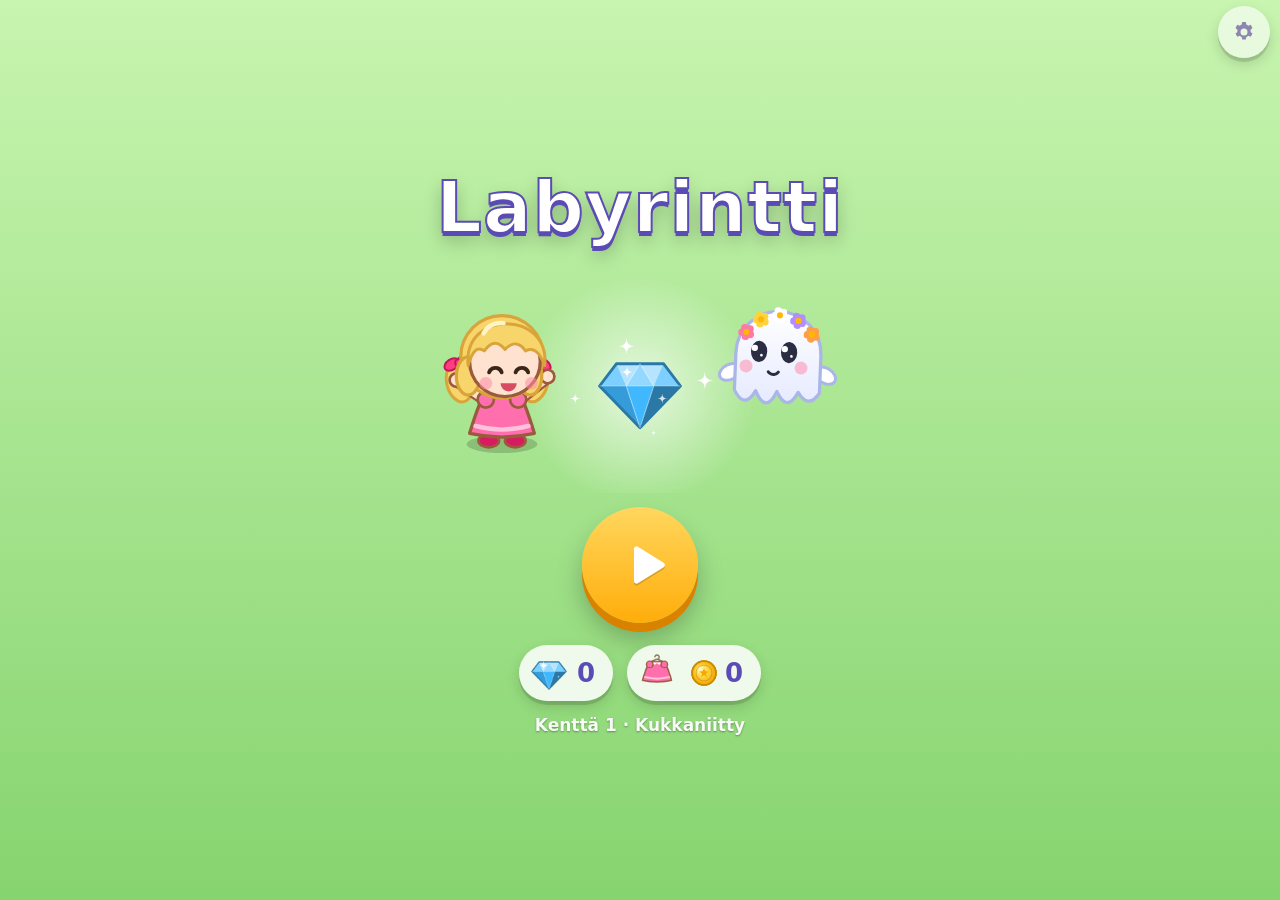
<file: index.html>
<!DOCTYPE html>
<html lang="fi">
<head>
  <meta charset="utf-8">
  <meta name="viewport" content="width=device-width, initial-scale=1, maximum-scale=1, user-scalable=no, viewport-fit=cover">
  <title>Labyrintti</title>
  <meta name="description" content="Leian labyrinttipeli: kerää avaimet, avaa ovi ja löydä haamun timantti.">
  <meta name="theme-color" content="#86d46f">
  <meta name="mobile-web-app-capable" content="yes">
  <meta name="apple-mobile-web-app-capable" content="yes">
  <meta name="apple-mobile-web-app-status-bar-style" content="black-translucent">
  <meta name="apple-mobile-web-app-title" content="Labyrintti">
  <link rel="manifest" href="manifest.webmanifest">
  <link rel="icon" type="image/png" sizes="192x192" href="icons/icon-192.png">
  <link rel="apple-touch-icon" href="icons/apple-touch-icon.png">
  <link rel="stylesheet" href="css/style.css">
</head>
<body>
  <canvas id="game" aria-label="Labyrintti"></canvas>
  <div id="safe-probe" aria-hidden="true"></div>

  <!-- Pelin aikana: kotinappi ja vanhempien valikko -->
  <div id="hud" class="hidden">
    <button id="btn-home" class="round-btn hud-left" aria-label="Alkuun">
      <svg viewBox="0 0 48 48" aria-hidden="true"><path d="M8 23 24 9l16 14" fill="none" stroke="currentColor" stroke-width="5" stroke-linecap="round" stroke-linejoin="round"/><path d="M13 21v17h8v-9h6v9h8V21" fill="currentColor"/></svg>
    </button>
    <button class="round-btn parent-btn hud-right" aria-label="Vanhemmille (pidä pohjassa)">
      <svg viewBox="0 0 48 48" aria-hidden="true"><path fill="currentColor" d="M27.6 4l1 5.1a15.6 15.6 0 0 1 3.9 2.3l4.9-1.7 3.6 6.2-3.9 3.4a15.6 15.6 0 0 1 0 4.5l3.9 3.4-3.6 6.2-4.9-1.7a15.6 15.6 0 0 1-3.9 2.3l-1 5.1h-7.2l-1-5.1a15.6 15.6 0 0 1-3.9-2.3l-4.9 1.7-3.6-6.2 3.9-3.4a15.6 15.6 0 0 1 0-4.5l-3.9-3.4 3.6-6.2 4.9 1.7a15.6 15.6 0 0 1 3.9-2.3l1-5.1zM24 17a7 7 0 1 0 0 14 7 7 0 0 0 0-14z"/></svg>
      <svg class="ring" viewBox="0 0 48 48" aria-hidden="true"><circle cx="24" cy="24" r="22"/></svg>
    </button>
  </div>

  <!-- Aloitusnäyttö -->
  <section id="screen-start" class="screen">
    <button class="round-btn parent-btn corner-right" aria-label="Vanhemmille (pidä pohjassa)">
      <svg viewBox="0 0 48 48" aria-hidden="true"><path fill="currentColor" d="M27.6 4l1 5.1a15.6 15.6 0 0 1 3.9 2.3l4.9-1.7 3.6 6.2-3.9 3.4a15.6 15.6 0 0 1 0 4.5l3.9 3.4-3.6 6.2-4.9-1.7a15.6 15.6 0 0 1-3.9 2.3l-1 5.1h-7.2l-1-5.1a15.6 15.6 0 0 1-3.9-2.3l-4.9 1.7-3.6-6.2 3.9-3.4a15.6 15.6 0 0 1 0-4.5l-3.9-3.4 3.6-6.2 4.9 1.7a15.6 15.6 0 0 1 3.9-2.3l1-5.1zM24 17a7 7 0 1 0 0 14 7 7 0 0 0 0-14z"/></svg>
      <svg class="ring" viewBox="0 0 48 48" aria-hidden="true"><circle cx="24" cy="24" r="22"/></svg>
    </button>
    <h1 class="title">Labyrintti</h1>
    <canvas id="start-art" aria-hidden="true"></canvas>
    <button id="btn-play" class="big-btn pulse" aria-label="Pelaa">
      <svg viewBox="0 0 48 48" aria-hidden="true"><path d="M17 11.5v25a2 2 0 0 0 3 1.7l20-12.5a2 2 0 0 0 0-3.4l-20-12.5a2 2 0 0 0-3 1.7z" fill="currentColor"/></svg>
    </button>
    <div class="start-row">
      <button id="btn-treasure" class="chip-btn" aria-label="Aarrearkku">
        <canvas id="chip-diamond" width="64" height="64" aria-hidden="true"></canvas>
        <span id="diamond-count">0</span>
      </button>
      <button id="btn-wardrobe" class="chip-btn" aria-label="Vaatekaappi">
        <canvas id="chip-dress" width="64" height="64" aria-hidden="true"></canvas>
        <canvas id="chip-coin" class="coin-icon" width="64" height="64" aria-hidden="true"></canvas>
        <span id="coin-count">0</span>
      </button>
    </div>
    <div class="level-label" id="start-level"></div>
  </section>

  <!-- Aarrearkku -->
  <section id="screen-treasure" class="screen hidden">
    <button id="btn-treasure-back" class="round-btn corner-left" aria-label="Takaisin">
      <svg viewBox="0 0 48 48" aria-hidden="true"><path d="M29 10 15 24l14 14" fill="none" stroke="currentColor" stroke-width="6" stroke-linecap="round" stroke-linejoin="round"/></svg>
    </button>
    <h2 class="title small">Aarteet</h2>
    <div class="treasure-stats" id="treasure-stats"></div>
    <div id="treasure-grid"></div>
  </section>

  <!-- Vaatekaappi: mekot ostetaan kolikoilla -->
  <section id="screen-wardrobe" class="screen hidden">
    <button id="btn-wardrobe-back" class="round-btn corner-left" aria-label="Takaisin">
      <svg viewBox="0 0 48 48" aria-hidden="true"><path d="M29 10 15 24l14 14" fill="none" stroke="currentColor" stroke-width="6" stroke-linecap="round" stroke-linejoin="round"/></svg>
    </button>
    <div class="wallet" aria-label="Kolikot">
      <canvas id="wallet-coin" class="coin-icon" width="64" height="64" aria-hidden="true"></canvas>
      <span id="wallet-value">0</span>
    </div>
    <div class="wardrobe-top">
      <canvas id="wardrobe-preview" aria-hidden="true"></canvas>
      <div class="wardrobe-side">
        <div class="dress-name" id="dress-name"></div>
        <button id="btn-dress-action" class="action-btn"></button>
        <div id="dress-progress" class="dress-progress hidden">
          <div class="bar"><i id="dress-progress-fill"></i></div>
          <div class="progress-text"><canvas class="coin-icon" width="64" height="64" aria-hidden="true"></canvas><span id="dress-progress-text"></span></div>
        </div>
      </div>
    </div>
    <div id="dress-grid"></div>
  </section>

  <!-- Kentän läpäisy -->
  <section id="screen-celebrate" class="screen overlay hidden">
    <div class="celebrate-card">
      <canvas id="celebrate-art" aria-hidden="true"></canvas>
      <div id="celebrate-coins" class="coin-row"></div>
      <button id="btn-next" class="big-btn pulse" aria-label="Seuraava kenttä">
        <svg viewBox="0 0 48 48" aria-hidden="true"><path d="M17 11.5v25a2 2 0 0 0 3 1.7l20-12.5a2 2 0 0 0 0-3.4l-20-12.5a2 2 0 0 0-3 1.7z" fill="currentColor"/></svg>
      </button>
    </div>
  </section>

  <!-- Vanhempien valikko (avautuu rataspainiketta pohjassa pitämällä) -->
  <section id="screen-parent" class="screen overlay hidden">
    <div class="panel">
      <h2>Vanhemmille</h2>
      <div class="row">
        <span>Kenttä</span>
        <div class="stepper">
          <button id="lvl-minus" class="text-btn" aria-label="Edellinen kenttä">−</button>
          <span id="lvl-value">1</span>
          <button id="lvl-plus" class="text-btn" aria-label="Seuraava kenttä">+</button>
        </div>
      </div>
      <p class="muted" id="lvl-world"></p>
      <p class="muted small">Peli alkaa aina kentästä 1, kun se avataan uudelleen. Timantit ja kolikot säilyvät.</p>
      <button id="btn-play-level" class="text-btn primary">Pelaa tätä kenttää</button>
      <div class="row">
        <span>Vaikein kenttä</span>
        <div class="stepper">
          <button id="cap-minus" class="text-btn" aria-label="Laske vaikeinta kenttää">−</button>
          <span id="cap-value">Ei rajaa</span>
          <button id="cap-plus" class="text-btn" aria-label="Nosta vaikeinta kenttää">+</button>
        </div>
      </div>
      <p class="muted small" id="cap-info"></p>
      <label class="toggle"><input type="checkbox" id="opt-sound"><span>Äänet</span></label>
      <label class="toggle"><input type="checkbox" id="opt-music"><span>Taustamusiikki</span></label>
      <button id="btn-reset" class="text-btn danger">Aloita alusta…</button>
      <div id="reset-confirm" class="confirm hidden">
        <p>Nollataanko kentät, timantit ja kolikot?</p>
        <div class="row">
          <button id="btn-reset-yes" class="text-btn danger">Nollaa</button>
          <button id="btn-reset-no" class="text-btn">Peruuta</button>
        </div>
      </div>
      <button id="btn-parent-close" class="text-btn">Sulje</button>
      <p class="muted small">Ohjaus: ota sormella kiinni Leiasta ja vedä reittiä eteenpäin. Leia kulkee samat ruudut kuin sormi, eikä kävele itsestään. Jos avaimia ei löydy hetkeen, haamu vilkuttaa ja näyttää kuplassa, mitä etsiä. Kentästä 13 alkaen labyrintti on ruutua isompi ja kamera seuraa Leiaa.</p>
    </div>
  </section>

  <script type="module" src="js/main.js"></script>
</body>
</html>
</file>
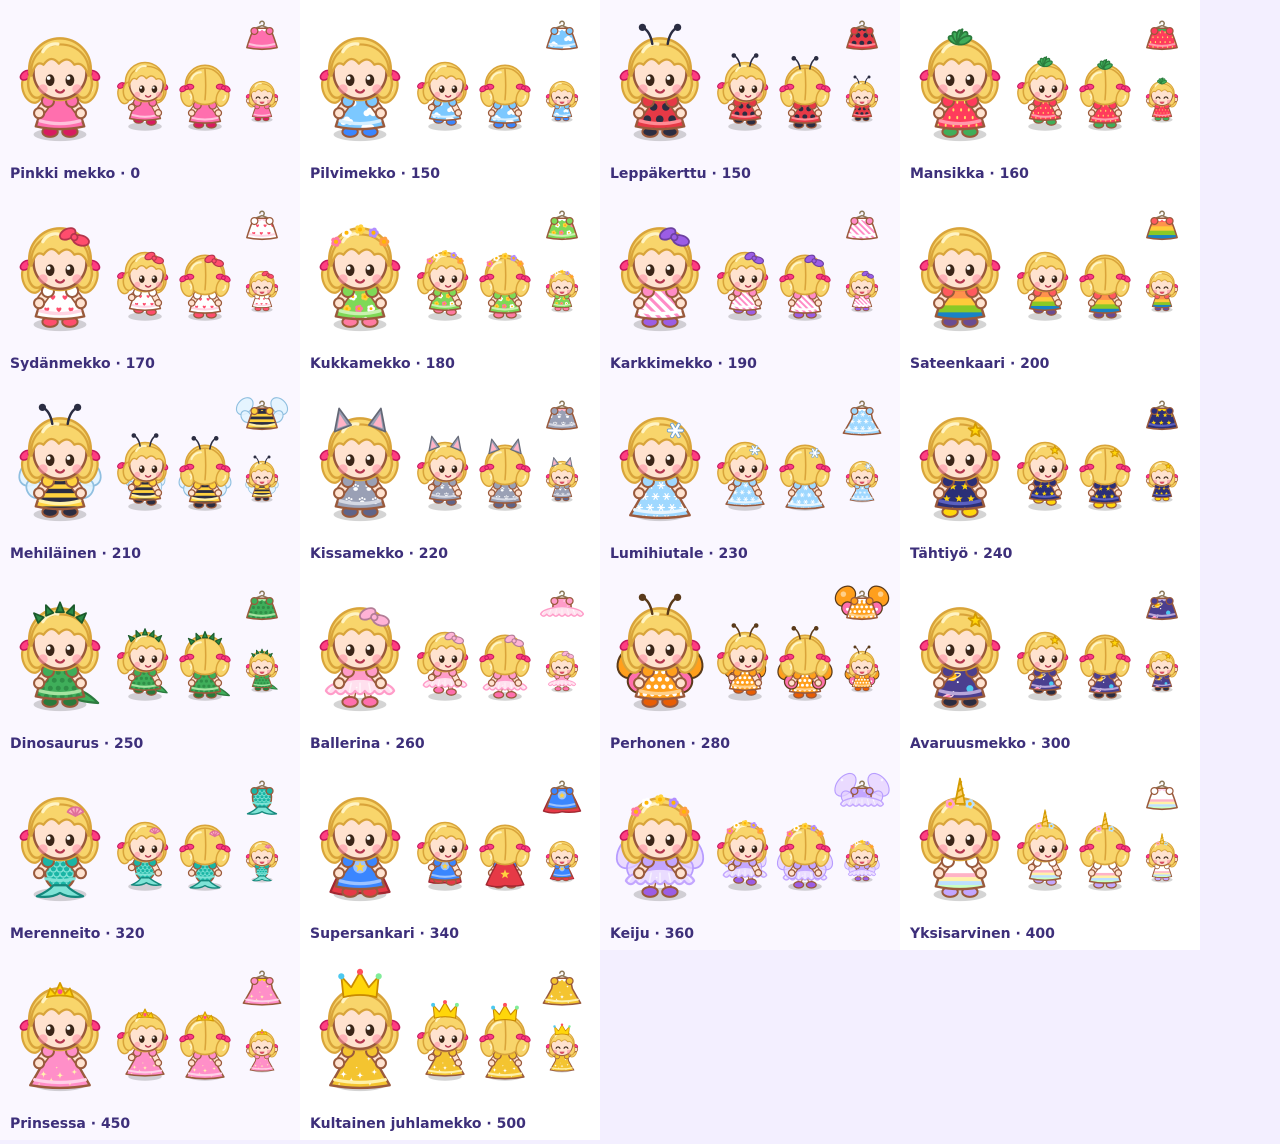
<file: tools/dresses.html>
<!DOCTYPE html>
<html lang="fi">
<head><meta charset="utf-8"><title>Mekot</title></head>
<body style="margin:0;background:#f3efff;font-family:system-ui">
<!-- Kehitystyökalu: näyttää kaikki mekot (edestä, sivulta, takaa ja kuvakkeena). -->
<canvas id="c"></canvas>
<script type="module">
  import { drawLeia, drawDressIcon } from '../js/sprites.js';
  import { DRESSES } from '../js/dresses.js';
  const cols = 4, cw = 300, ch = 190;
  const c = document.getElementById('c');
  const rows = Math.ceil(DRESSES.length / cols);
  const dpr = 2;
  c.width = cols * cw * dpr; c.height = rows * ch * dpr;
  c.style.width = cols * cw + 'px'; c.style.height = rows * ch + 'px';
  const ctx = c.getContext('2d');
  ctx.scale(dpr, dpr);
  DRESSES.forEach((d, i) => {
    const x = (i % cols) * cw, y = Math.floor(i / cols) * ch;
    ctx.fillStyle = i % 2 ? '#ffffff' : '#faf7ff';
    ctx.fillRect(x, y, cw, ch);
    drawLeia(ctx, x + 60, y + 85, 110, { t: 0.4, outfit: d });
    drawLeia(ctx, x + 145, y + 95, 70, { t: 0.4, outfit: d, facing: 'right', walking: true, walkT: 0.1 });
    drawLeia(ctx, x + 205, y + 95, 70, { t: 0.4, outfit: d, facing: 'up' });
    drawLeia(ctx, x + 262, y + 100, 44, { t: 0.4, outfit: d, happy: true });
    drawDressIcon(ctx, x + 262, y + 40, 40, d, 0.4);
    ctx.fillStyle = '#3d2f7a';
    ctx.font = '700 14px system-ui';
    ctx.fillText(`${d.name} · ${d.price}`, x + 10, y + ch - 12);
  });
  window.ready = true;
</script>
</body>
</html>
</file>
<file: css/style.css>
:root {
  --bg1: #c8f5b0;
  --bg2: #86d46f;
  --ink: #3d2f7a;
  --font: ui-rounded, "SF Pro Rounded", "Nunito", "Arial Rounded MT Bold", system-ui, -apple-system, "Segoe UI", sans-serif;
  --st: env(safe-area-inset-top, 0px);
  --sr: env(safe-area-inset-right, 0px);
  --sb: env(safe-area-inset-bottom, 0px);
  --sl: env(safe-area-inset-left, 0px);
}

* { box-sizing: border-box; }

html, body {
  margin: 0;
  height: 100%;
  overflow: hidden;
  background: linear-gradient(var(--bg1), var(--bg2));
  font-family: var(--font);
  color: var(--ink);
  touch-action: none;
  overscroll-behavior: none;
  user-select: none;
  -webkit-user-select: none;
  -webkit-touch-callout: none;
  -webkit-tap-highlight-color: transparent;
}

canvas#game {
  position: fixed;
  left: 0;
  top: 0;
  display: block;
  touch-action: none;
}

#safe-probe {
  position: fixed;
  left: 0;
  top: 0;
  width: 0;
  height: 0;
  padding: var(--st) var(--sr) var(--sb) var(--sl);
  visibility: hidden;
  pointer-events: none;
}

.hidden { display: none !important; }

button {
  font-family: inherit;
  color: inherit;
  border: none;
  cursor: pointer;
  touch-action: manipulation;
}

/* ---------------------------------------------------------------- pyöreät napit */
.round-btn {
  position: relative;
  width: 52px;
  height: 52px;
  border-radius: 50%;
  background: rgba(255, 255, 255, 0.85);
  color: #5b4bb5;
  box-shadow: 0 4px 0 rgba(0, 0, 0, 0.12), 0 6px 14px rgba(0, 0, 0, 0.15);
  display: grid;
  place-items: center;
  padding: 0;
}
.round-btn:active { transform: translateY(3px); box-shadow: 0 1px 0 rgba(0, 0, 0, 0.12); }
.round-btn svg { width: 30px; height: 30px; }

.hud-left, .hud-right, .corner-left, .corner-right { position: fixed; z-index: 5; }
.hud-left, .corner-left { left: calc(var(--sl) + 10px); top: calc(var(--st) + 6px); }
.hud-right, .corner-right { right: calc(var(--sr) + 10px); top: calc(var(--st) + 6px); }

.parent-btn { color: #8d86b0; background: rgba(255, 255, 255, 0.6); }
.parent-btn svg:first-child { width: 24px; height: 24px; }
.parent-btn .ring {
  position: absolute;
  inset: 0;
  width: 100%;
  height: 100%;
  transform: rotate(-90deg);
  pointer-events: none;
}
.parent-btn .ring circle {
  fill: none;
  stroke: #5b4bb5;
  stroke-width: 4;
  stroke-linecap: round;
  stroke-dasharray: 138.2;
  stroke-dashoffset: 138.2;
  transition: stroke-dashoffset 0.15s linear;
}
.parent-btn.holding .ring circle { stroke-dashoffset: 0; transition: stroke-dashoffset 2s linear; }

/* ---------------------------------------------------------------- isot napit */
.big-btn {
  width: 116px;
  height: 116px;
  border-radius: 50%;
  background: linear-gradient(#ffd75e, #ffad0a);
  color: #ffffff;
  box-shadow: 0 9px 0 #d98200, 0 16px 26px rgba(0, 0, 0, 0.25);
  display: grid;
  place-items: center;
  padding: 0;
}
.big-btn svg { width: 62px; height: 62px; filter: drop-shadow(0 2px 0 rgba(0, 0, 0, 0.15)); margin-left: 6px; }
.big-btn:active { transform: translateY(7px); box-shadow: 0 2px 0 #d98200, 0 6px 12px rgba(0, 0, 0, 0.2); }
.pulse { animation: pulse 1.6s ease-in-out infinite; }
@keyframes pulse {
  0%, 100% { scale: 1; }
  50% { scale: 1.07; }
}

/* ---------------------------------------------------------------- näytöt */
.screen {
  position: fixed;
  inset: 0;
  z-index: 10;
  display: flex;
  flex-direction: column;
  align-items: center;
  justify-content: center;
  gap: 14px;
  padding: calc(var(--st) + 16px) calc(var(--sr) + 16px) calc(var(--sb) + 16px) calc(var(--sl) + 16px);
  background: linear-gradient(var(--bg1), var(--bg2));
}
.screen.overlay { background: rgba(30, 20, 70, 0.35); z-index: 20; }

.title {
  margin: 0;
  font-size: clamp(42px, 12vw, 72px);
  font-weight: 900;
  letter-spacing: 1px;
  color: #ffffff;
  text-shadow: 0 4px 0 #5b4bb5, 0 8px 18px rgba(0, 0, 0, 0.25);
  -webkit-text-stroke: 2px #5b4bb5;
}
.title.small { font-size: clamp(34px, 9vw, 52px); margin-top: 52px; }

#start-art { width: min(88vw, 460px); aspect-ratio: 2 / 1; }

.start-row { display: flex; gap: 14px; margin-top: 8px; }
.chip-btn {
  display: flex;
  align-items: center;
  gap: 6px;
  padding: 6px 18px 6px 8px;
  border-radius: 999px;
  background: rgba(255, 255, 255, 0.85);
  box-shadow: 0 4px 0 rgba(0, 0, 0, 0.12), 0 6px 14px rgba(0, 0, 0, 0.15);
  font-size: 26px;
  font-weight: 900;
  color: #5b4bb5;
}
.chip-btn canvas { width: 44px; height: 44px; }
.chip-btn:active { transform: translateY(3px); }

.level-label {
  font-weight: 800;
  font-size: 17px;
  color: rgba(255, 255, 255, 0.95);
  text-shadow: 0 1px 2px rgba(0, 0, 0, 0.35);
}

/* ---------------------------------------------------------------- aarteet */
#screen-treasure { justify-content: flex-start; }
.treasure-stats {
  display: flex;
  gap: 18px;
  font-size: 24px;
  font-weight: 900;
  color: #ffffff;
  text-shadow: 0 2px 0 rgba(0, 0, 0, 0.25);
}
.treasure-stats span { display: inline-flex; align-items: center; gap: 6px; }
.treasure-stats canvas { width: 34px; height: 34px; }
#treasure-grid {
  flex: 1;
  width: min(100%, 560px);
  overflow-y: auto;
  touch-action: pan-y;
  -webkit-overflow-scrolling: touch;
  display: grid;
  grid-template-columns: repeat(auto-fill, minmax(72px, 1fr));
  gap: 10px;
  align-content: start;
  padding: 10px;
  border-radius: 24px;
  background: rgba(255, 255, 255, 0.35);
}
.gem {
  display: flex;
  flex-direction: column;
  align-items: center;
  font-weight: 800;
  font-size: 13px;
  color: #5b4bb5;
  background: rgba(255, 255, 255, 0.75);
  border-radius: 18px;
  padding: 6px 4px 4px;
}
.gem canvas { width: 56px; height: 56px; }
.empty-note {
  grid-column: 1 / -1;
  text-align: center;
  font-weight: 800;
  font-size: 18px;
  color: #5b4bb5;
  padding: 24px 8px;
}

/* ---------------------------------------------------------------- läpäisy */
.celebrate-card {
  display: flex;
  flex-direction: column;
  align-items: center;
  gap: 12px;
  padding: 16px 16px 28px;
  border-radius: 36px;
  background: linear-gradient(#ffffff, #fff3fa);
  box-shadow: 0 16px 40px rgba(0, 0, 0, 0.25);
  animation: pop 0.45s cubic-bezier(0.2, 1.4, 0.4, 1) both;
}
@keyframes pop {
  from { transform: scale(0.6); opacity: 0; }
  to { transform: scale(1); opacity: 1; }
}
#celebrate-art { width: min(80vw, 400px); aspect-ratio: 4 / 3; }
.coin-row { display: flex; flex-wrap: wrap; justify-content: center; gap: 4px; max-width: min(80vw, 400px); min-height: 26px; }
.coin-row i {
  width: 24px;
  height: 24px;
  border-radius: 50%;
  background: radial-gradient(circle at 35% 35%, #fff6b0, #ffd23f 50%, #f0a500);
  border: 3px solid #c98a00;
  animation: pop 0.3s both;
}

/* ---------------------------------------------------------------- vanhemmat */
.panel {
  width: min(92vw, 380px);
  max-height: calc(100% - 20px);
  overflow-y: auto;
  touch-action: pan-y;
  background: #ffffff;
  border-radius: 28px;
  padding: 20px 20px 16px;
  box-shadow: 0 16px 40px rgba(0, 0, 0, 0.3);
  display: flex;
  flex-direction: column;
  gap: 12px;
  user-select: none;
}
.panel h2 { margin: 0 0 4px; font-size: 24px; }
.panel .row { display: flex; align-items: center; justify-content: space-between; gap: 10px; font-weight: 800; font-size: 18px; }
.stepper { display: flex; align-items: center; gap: 10px; }
.stepper span { min-width: 40px; text-align: center; font-size: 24px; }
.stepper span.wide { font-size: 16px; min-width: 64px; }
.panel .row { flex-wrap: wrap; }
.text-btn:disabled { opacity: 0.4; }
.text-btn {
  padding: 12px 16px;
  border-radius: 14px;
  background: #efeaff;
  font-weight: 800;
  font-size: 17px;
  color: #3d2f7a;
}
.stepper .text-btn { width: 48px; height: 48px; padding: 0; font-size: 26px; }
.text-btn.primary { background: #5b4bb5; color: #ffffff; }
.text-btn.danger { background: #ffe3e8; color: #b3123b; }
.text-btn:active { filter: brightness(0.92); }
.toggle { display: flex; align-items: center; gap: 12px; font-weight: 800; font-size: 17px; padding: 4px 2px; }
.toggle input { width: 26px; height: 26px; accent-color: #5b4bb5; }
.confirm { background: #fff5f7; border-radius: 16px; padding: 10px 12px; }
.confirm p { margin: 0 0 10px; font-weight: 700; }
.muted { color: #7a6bb5; margin: 0; font-weight: 600; }
.muted.small { font-size: 13px; line-height: 1.4; }

@media (orientation: landscape) and (max-height: 500px) {
  .screen { flex-direction: row; flex-wrap: wrap; gap: 10px 24px; }
  .title { font-size: 44px; width: 100%; text-align: center; }
  #start-art { width: min(46vw, 340px); }
  .start-row { margin-top: 0; }
  #screen-treasure { flex-direction: column; flex-wrap: nowrap; }
  .title.small { margin-top: 0; }
  #celebrate-art { width: min(44vw, 280px); }
  .celebrate-card { flex-direction: row; flex-wrap: wrap; justify-content: center; padding: 12px; }
}

/* ---------------------------------------------------------------- vaatekaappi */
.chip-btn .coin-icon { width: 30px; height: 30px; margin-left: 4px; }
#screen-wardrobe { justify-content: flex-start; gap: 10px; padding-top: calc(var(--st) + 70px); }
.wallet {
  position: fixed;
  top: calc(var(--st) + 10px);
  right: calc(var(--sr) + 12px);
  display: flex;
  align-items: center;
  gap: 6px;
  padding: 6px 16px 6px 8px;
  border-radius: 999px;
  background: rgba(255, 255, 255, 0.9);
  box-shadow: 0 4px 0 rgba(0, 0, 0, 0.1), 0 6px 14px rgba(0, 0, 0, 0.12);
  font-size: 26px;
  font-weight: 900;
  color: #8a5a00;
  z-index: 5;
}
.wallet canvas { width: 34px; height: 34px; }
.wardrobe-top { display: flex; flex-direction: column; align-items: center; gap: 8px; width: 100%; }
#wardrobe-preview { width: min(62vw, 260px); aspect-ratio: 1 / 1; }
.wardrobe-side { display: flex; flex-direction: column; align-items: center; gap: 8px; width: min(90vw, 360px); }
.dress-name { font-size: 22px; font-weight: 900; color: #ffffff; text-shadow: 0 2px 0 rgba(0, 0, 0, 0.25); text-align: center; }
.action-btn {
  display: flex;
  align-items: center;
  justify-content: center;
  gap: 8px;
  min-width: 200px;
  min-height: 60px;
  padding: 8px 24px;
  border-radius: 999px;
  font-size: 24px;
  font-weight: 900;
  color: #ffffff;
  background: linear-gradient(#ffd75e, #ffad0a);
  box-shadow: 0 6px 0 #d98200, 0 10px 18px rgba(0, 0, 0, 0.2);
}
.action-btn canvas { width: 34px; height: 34px; }
.action-btn:active { transform: translateY(5px); box-shadow: 0 1px 0 #d98200; }
.action-btn.wear { background: linear-gradient(#6fdc8c, #2ec27e); box-shadow: 0 6px 0 #1f8f5b, 0 10px 18px rgba(0, 0, 0, 0.2); }
.action-btn.worn { background: rgba(255, 255, 255, 0.85); color: #2ec27e; box-shadow: none; }
.dress-progress { display: flex; flex-direction: column; align-items: center; gap: 6px; width: min(80vw, 300px); }
.dress-progress .bar { width: 100%; height: 22px; border-radius: 999px; background: rgba(255, 255, 255, 0.7); overflow: hidden; box-shadow: inset 0 2px 4px rgba(0, 0, 0, 0.15); }
.dress-progress .bar i { display: block; height: 100%; width: 0; border-radius: 999px; background: linear-gradient(90deg, #ffd75e, #ffad0a); transition: width 0.4s; }
.progress-text { display: flex; align-items: center; gap: 6px; font-size: 22px; font-weight: 900; color: #8a5a00; background: rgba(255, 255, 255, 0.85); padding: 2px 14px 2px 6px; border-radius: 999px; }
.progress-text canvas { width: 28px; height: 28px; }
#dress-grid {
  flex: 1;
  width: min(100%, 560px);
  overflow-y: auto;
  touch-action: pan-y;
  -webkit-overflow-scrolling: touch;
  display: grid;
  grid-template-columns: repeat(auto-fill, minmax(84px, 1fr));
  gap: 10px;
  align-content: start;
  padding: 10px;
  border-radius: 24px;
  background: rgba(255, 255, 255, 0.35);
}
.dress-card {
  display: flex;
  flex-direction: column;
  align-items: center;
  gap: 2px;
  padding: 6px 4px 6px;
  border-radius: 18px;
  background: rgba(255, 255, 255, 0.85);
  border: 3px solid transparent;
  font-weight: 900;
  font-size: 15px;
  color: #8a5a00;
}
.dress-card canvas.leia { width: 70px; height: 84px; }
.dress-card .price { display: flex; align-items: center; gap: 3px; }
.dress-card .price canvas { width: 18px; height: 18px; }
.dress-card.owned .price { color: #2ec27e; }
.dress-card.selected { border-color: #5b4bb5; background: #ffffff; }
.dress-card.worn { box-shadow: 0 0 0 3px #2ec27e inset; }
@media (orientation: landscape) and (max-height: 500px) {
  #screen-wardrobe { flex-direction: row; flex-wrap: nowrap; align-items: stretch; padding-top: calc(var(--st) + 64px); }
  .wardrobe-top { width: 40%; }
  #wardrobe-preview { width: min(30vw, 180px); }
  #dress-grid { width: 60%; }
}
</file>
